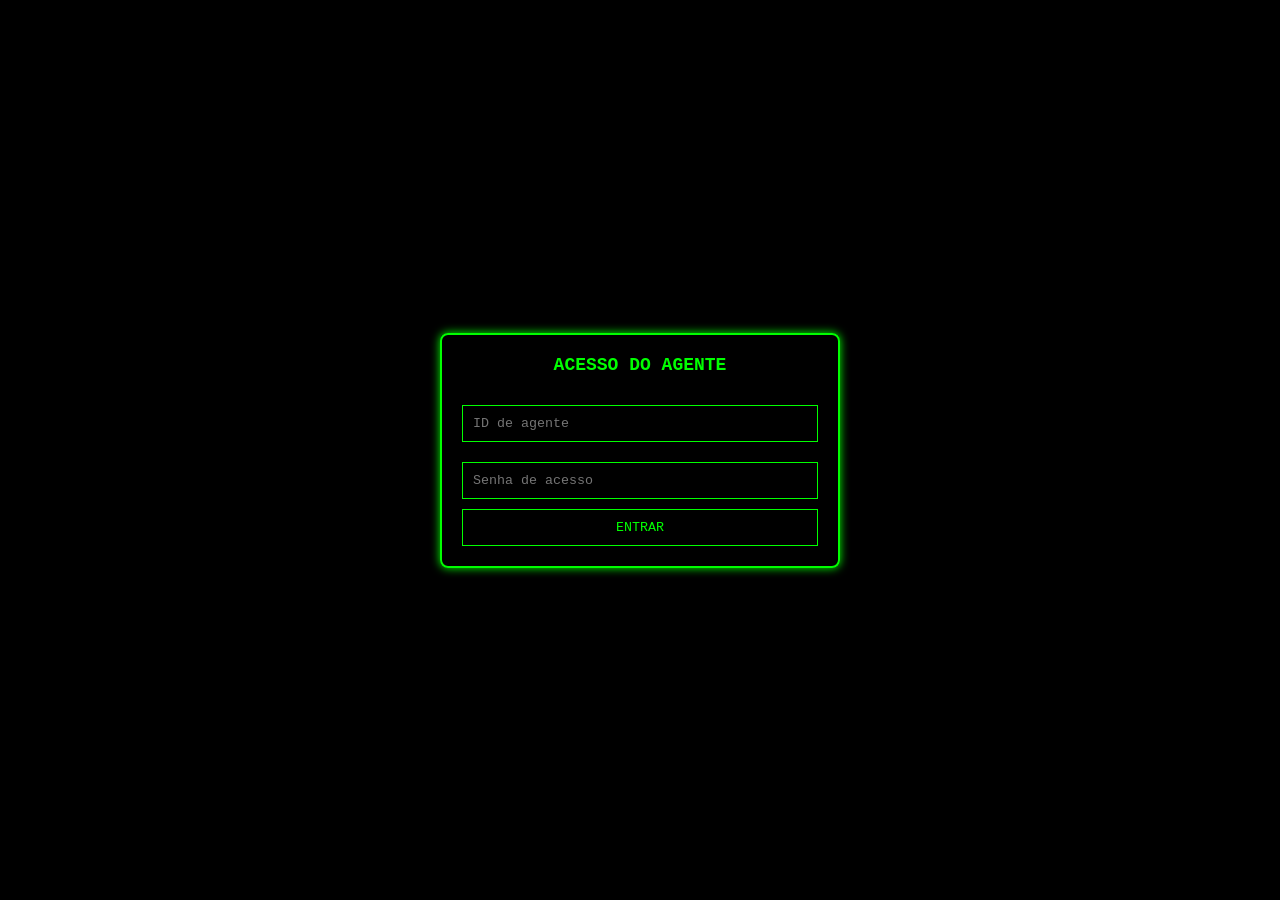
<file: index.html>
<!DOCTYPE html>
<html lang="pt br">
<head>
    <meta charset="UTF-8">
    <link rel="stylesheet" href="main_menu.css">
    <meta name="viewport" content="width=device-width, initial-scale=1.0">
    <title>Unknown</title>
</head>
<body>
    <div class="login-container">
    <h1>ACESSO DO AGENTE</h1>
    <input type="text" id="username" placeholder="ID de agente">
    <input type="password" id="password" placeholder="Senha de acesso">
    <button onclick="login()">Entrar</button>
    <div class="message" id="message"></div>
  </div>

<script>
    function login() {
      const user = document.getElementById("username").value;
      const pass = document.getElementById("password").value;
      const message = document.getElementById("message");

      if (user === "t4ynaHilst" && pass === "NKVD19L!") {
        message.textContent = "Acesso concedido. Redirecionando...";
        setTimeout(() => {
          window.location.href = "./KGB.html"; 
        }, 8000);
      } else {
        message.textContent = "Acesso negado. Xó Agente Americano.";
      }
    }
  </script>


</body>
</html>
</file>
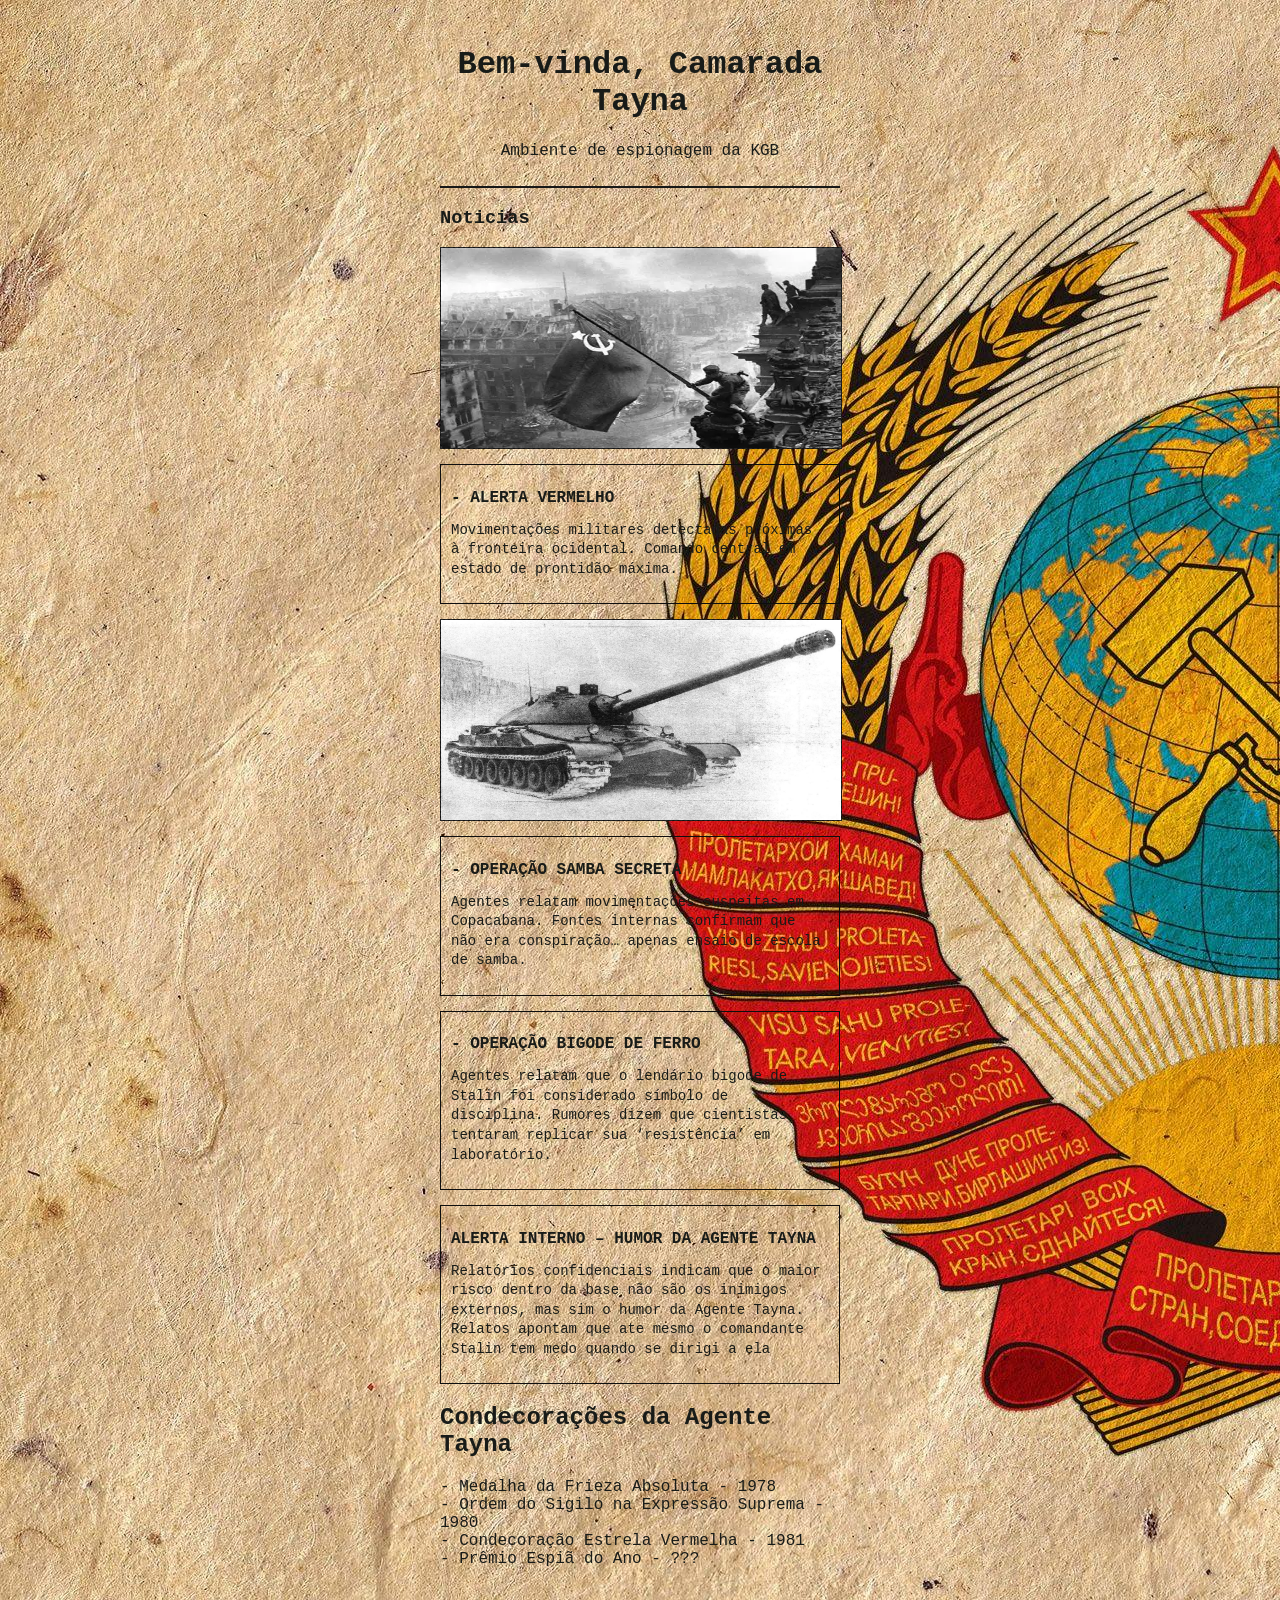
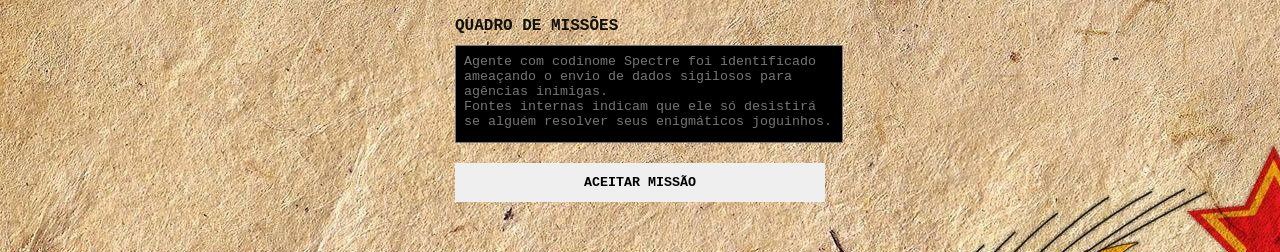
<file: KGB.html>
<!DOCTYPE html>
<html lang="en">
<head>
    <meta charset="UTF-8">
    <meta name="viewport" content="width=device-width, initial-scale=1.0">
    <link rel="stylesheet" href="KGB.css">
    <title>Main Page - KGB</title>
</head>
<body>
  <div class="container">
    <div class="header">
      <h1>Bem-vinda, Camarada Tayna</h1>
      <p>Ambiente de espionagem da KGB</p>
    </div>

    <h3>Noticias</h3>

    <div class="image-space">
      <img src="./images/flag.webp" alt="flag" height="100%" width="100%">
    </div>

    <div class="news-block">
      <h2>- Alerta Vermelho</h2>
      <p>Movimentações militares detectadas próximas à fronteira ocidental. Comando central em estado de prontidão máxima.</p>
    </div>

    <div class="image-space">
      <img src="./images/IS-7.jpg" alt="tank" height="100%" width="100%">
    </div>

    <div class="news-block">
      <h2>- Operação Samba Secreta</h2>
      <p>Agentes relatam movimentações suspeitas em Copacabana. Fontes internas confirmam que não era conspiração… apenas ensaio de escola de samba.</p>
    </div>

    <div class="news-block">
      <h2>- Operação Bigode de Ferro</h2>
      <p>Agentes relatam que o lendário bigode de Stalin foi considerado símbolo de disciplina. Rumores dizem que cientistas tentaram replicar sua ‘resistência’ em laboratório.</p>
    </div>

    <div class="news-block">
      <h2>Alerta Interno – Humor da Agente Tayna</h2>
      <p>Relatórios confidenciais indicam que o maior risco dentro da base não são os inimigos externos, mas sim o humor da Agente Tayna. Relatos apontam que ate mesmo o comandante Stalin tem medo quando se dirigi a ela</p>
  </div>
  <div class="medals-section">
      <h2>Condecorações da Agente Tayna</h2>
      <div class="medal">- Medalha da Frieza Absoluta - 1978</div>
      <div class="medal">- Ordem do Sigilo na Expressão Suprema - 1980</div>
      <div class="medal">- Condecoração Estrela Vermelha - 1981</div>
      <div class="medal">- Prêmio Espiã do Ano - ???</div>
    </div>
    <div class="missions-section">
      <h2>Quadro de Missões</h2>
      <textarea class="mission-summary" placeholder="Agente com codinome Spectre foi identificado ameaçando o envio de dados sigilosos para agências inimigas. 
Fontes internas indicam que ele só desistirá se alguém resolver seus enigmáticos joguinhos."></textarea>
      <button class="accept-button" onclick="aceitarMissao()">Aceitar Missão</button>
    </div>
  </div>

  <script>
    function aceitarMissao() {
      // Redireciona para outra página
      window.location.href = "./missao.html"; 
    }
  </script>


</body>
</html>

</html>
</file>
<file: main_menu.css>
* {
    box-sizing: border-box;
    margin: 0%;
}

body {
      margin: 0;
      padding: 0;
      height: 100vh;
      display: flex;
      justify-content: center;
      align-items: center;
      background-color: #000;
      font-family: "Courier New", monospace;
      color: #00ff00;
    }


    .login-container {
      border: 2px solid #00ff00;
      padding: 20px;         
      width: 90%;             
      max-width: 400px;          
      text-align: center;
      box-shadow: 0 0 10px #00ff00;
      border-radius: 8px;         
    }

    .login-container h1 {
      font-size: 18px;
      margin-bottom: 20px;
      text-transform: uppercase;
    }

    .login-container input {
      width: 100%;
      padding: 10px;
      margin: 10px 0;
      background-color: #000;
      border: 1px solid #00ff00;
      color: #00ff00;
      font-family: "Courier New", monospace;
    }

    .login-container input:focus {
      outline: none;
      box-shadow: 0 0 5px #00ff00;
    }

    .login-container button {
      width: 100%;
      padding: 10px;
      background-color: #000;
      border: 1px solid #00ff00;
      color: #00ff00;
      font-family: "Courier New", monospace;
      cursor: pointer;
      text-transform: uppercase;
    }

    .login-container button:hover {
      background-color: #00ff00;
      color: #000;
    }
</file>
<file: KGB.css>
body {
  margin: 0;
  padding: 0;
  background-image: url(./images/333371.jpg);
  font-family: "Courier New", monospace;
  color: #181b18;
}
.container {
  width: 100%;
  max-width: 400px;
  margin: 0 auto;
  padding: 15px;
}
.header {
  text-align: center;
  padding: 10px;
  border-bottom: 2px solid #171817;
}
.image-space {
  width: 100%;
  height: 200px;
  background-color: #111;
  border: 1px dashed #242424; 
  margin: 15px 0;
  display: flex;
  justify-content: center;
  align-items: center;
  font-size: 14px;
}
.news-block {
  border: 1px solid #0e0e0e;
  padding: 10px;
  margin: 15px 0;
}
.news-block h2 {
  font-size: 16px;
  margin-bottom: 8px;
  text-transform: uppercase;
}
.news-block p {
  font-size: 14px;
  line-height: 1.4;
}
.missions-section {
  padding: 15px;
  margin: 20px 0;
}
.missions-section h2 {
  font-size: 16px;
  margin-bottom: 10px;
  text-transform: uppercase;
  color: #101010;
}
.mission-summary {
  width: 100%;
  height: 80px;
  background-color: #000; 
  color: #00ff00;               
  font-family: "Courier New", monospace;
  padding: 8px;
  margin-bottom: 15px;
  resize: none;            
}
.accept-button {
  width: 100%;
  padding: 12px;
  border: black;
  color: #000;                
  font-weight: bold;
  text-transform: uppercase;
  cursor: pointer;
  font-family: "Courier New", monospace;
}
.accept-button:hover {
  box-shadow: 0 0 10px #da1414; 
}
</file>
